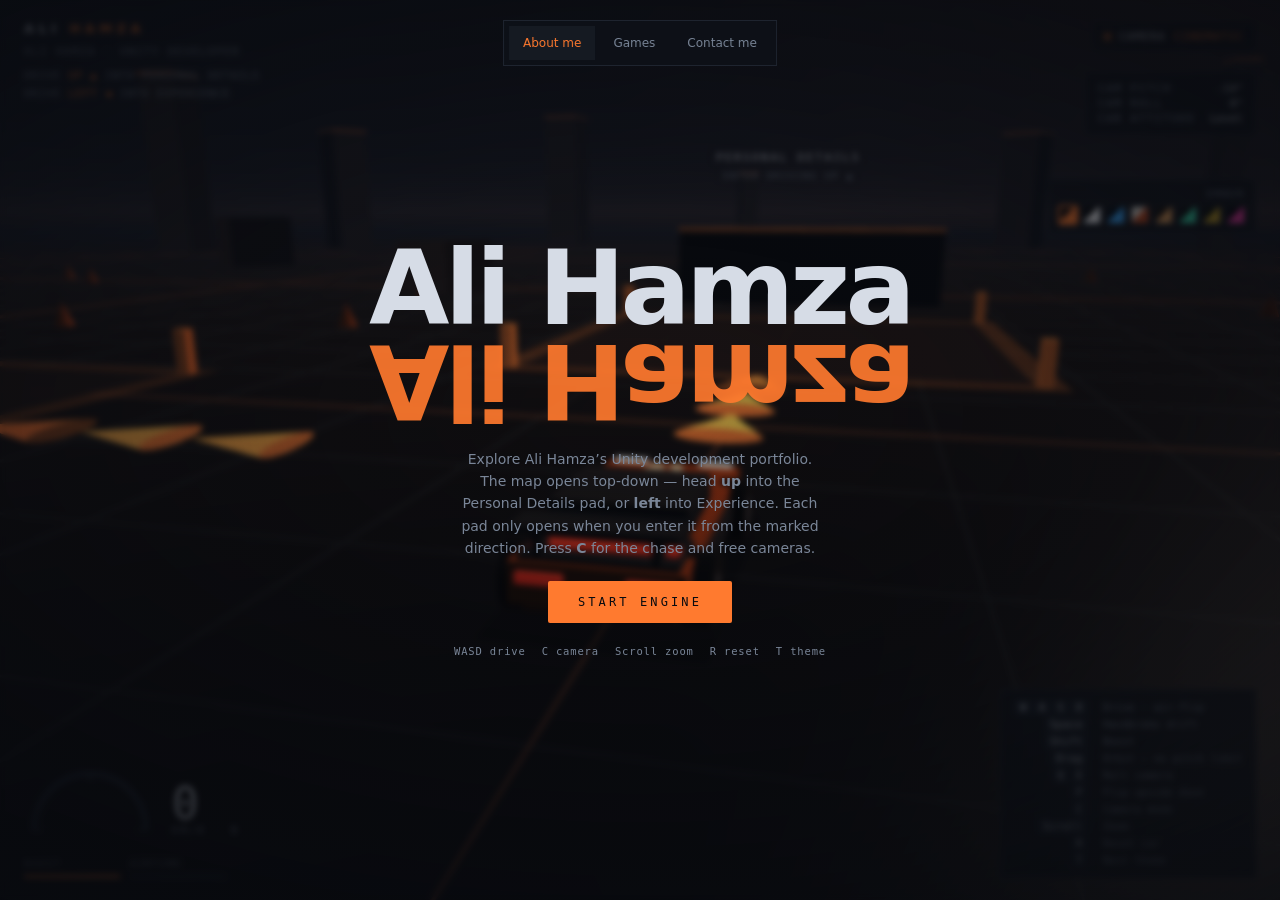
<file: index.html>
<!doctype html>
<html lang="en">
<head>
<meta charset="utf-8">
<title>Ali Hamza | Portfolio</title>
</head>
<body>

<meta charset="utf-8">
<meta name="viewport" content="width=device-width, initial-scale=1, maximum-scale=1, user-scalable=no">
<title>Ali Hamza | Portfolio</title>
<link rel="stylesheet" href="ali-hamza.css">

<nav class="page-nav" aria-label="Main navigation"><a href="index.html" aria-current="page">About me</a><a href="games.html">Games</a><a href="contact.html">Contact me</a></nav>
<canvas id="gl"></canvas>

<div class="hud">
  <div class="corner tl">
    <div class="mark">Ali<span>&nbsp;Hamza</span></div>
    <div class="sub">Ali Hamza &middot; Unity Developer</div>
    <div class="hint">
      Drive <b>UP &#9650;</b> into Personal Details<br>
      Drive <b>LEFT &#9664;</b> into Experience
    </div>
    <div class="hint touchonly">Drag to look &middot; pinch to zoom</div>
  </div>

  <div class="corner tr">
    <div class="pill live" id="camPill"><i class="dot"></i>Camera <b id="camMode">Chase</b></div>
    <dl class="attitude">
      <dt>Cam pitch</dt><dd id="aPitch">0&deg;</dd>
      <dt>Cam roll</dt><dd id="aRoll">0&deg;</dd>
      <dt>Car attitude</dt><dd id="aCar">Level</dd>
    </dl>
    <div class="inv" id="invFlag">&#9679; Inverted view</div>
    <div class="themes">
      <b id="themeName">Ember</b>
      <div class="sws" id="sws"></div>
    </div>
  </div>

  <div class="corner bl">
    <div class="cluster">
      <svg class="gauge" viewBox="0 0 132 70" aria-hidden="true">
        <path class="track" d="M 10 62 A 56 56 0 0 1 122 62" pathLength="100"></path>
        <path class="fill" id="gaugeFill" d="M 10 62 A 56 56 0 0 1 122 62"
              pathLength="100" stroke-dasharray="100" stroke-dashoffset="100"></path>
        <g class="tick">
          <line x1="10" y1="62" x2="18" y2="62"></line>
          <line x1="66" y1="6"  x2="66" y2="14"></line>
          <line x1="122" y1="62" x2="114" y2="62"></line>
        </g>
      </svg>
      <div class="readout">
        <div class="speed" id="speed">0</div>
        <div class="unit">km/h &middot; <span id="gear">N</span></div>
      </div>
    </div>
    <div class="bars">
      <div class="bar"><span>Boost</span><i><em id="boostBar" style="width:100%"></em></i></div>
      <div class="bar air"><span>Airtime</span><i><em id="airBar"></em></i></div>
    </div>
  </div>

  <div class="corner br">
    <div class="legend">
      <b><kbd>W</kbd><kbd>A</kbd><kbd>S</kbd><kbd>D</kbd></b><span>Drive &middot; air-flip</span>
      <b><kbd>Space</kbd></b><span>Handbrake drift</span>
      <b><kbd>Shift</kbd></b><span>Boost</span>
      <b><kbd>Drag</kbd></b><span>Orbit &mdash; no pitch limit</span>
      <b><kbd>Q</kbd><kbd>E</kbd></b><span>Roll camera</span>
      <b><kbd>F</kbd></b><span>Flip upside down</span>
      <b><kbd>C</kbd></b><span>Camera mode</span>
      <b><kbd>Scroll</kbd></b><span>Zoom</span>
      <b><kbd>R</kbd></b><span>Reset car</span>
      <b><kbd>T</kbd></b><span>Next theme</span>
    </div>
  </div>

  <div id="zoneLabels"></div>
</div>

<div class="pad" id="pad">
  <div class="dpad">
    <b>Drive<br>air-flip</b>
    <button class="db" id="btnUp" type="button" aria-label="Forward">&#9650;</button>
    <button class="db" id="btnLeft" type="button" aria-label="Left">&#9664;</button>
    <button class="db" id="btnDown" type="button" aria-label="Reverse">&#9660;</button>
    <button class="db" id="btnRight" type="button" aria-label="Right">&#9654;</button>
  </div>
  <div class="acts">
    <div class="mini">
      <button class="mb" id="btnCam" type="button">Cam</button>
      <button class="mb" id="btnFlip" type="button">Flip</button>
      <button class="mb" id="btnReset" type="button">Reset</button>
    </div>
    <div class="row">
      <button class="ab drift" id="btnDrift" type="button">Drift</button>
      <button class="ab boost" id="btnBoost" type="button">Boost</button>
    </div>
  </div>
</div>

<aside class="dossier" id="dossier" aria-live="polite">
  <div class="dtag" id="dossierTag"></div>
  <h2 class="dtitle" id="dossierTitle"></h2>
  <div id="dossierBody"></div>
</aside>

<div id="boot">
  <div class="card">
    <h1 class="title">Ali Hamza<em>Ali Hamza</em></h1>
    <p class="blurb">Explore Ali Hamza&rsquo;s Unity development portfolio. The map opens top-down &mdash; head
      <b>up</b> into the Personal Details pad, or <b>left</b> into Experience. Each pad only opens
      when you enter it from the marked direction. Press <b>C</b> for the chase and free cameras.</p>
    <button class="start" id="startBtn" type="button">Start engine</button>
    <div class="keyrow">
      <span class="keyonly">WASD drive</span><span class="keyonly">C camera</span>
      <span class="keyonly">Scroll zoom</span><span class="keyonly">R reset</span>
      <span class="keyonly">T theme</span><span class="touchonly">Swatches theme</span>
      <span class="touchonly">Arrows drive</span><span class="touchonly">Drag to look</span>
      <span class="touchonly">Pinch to zoom</span>
    </div>
  </div>
</div>

<div id="fail">This browser has no WebGL2 context available.<br>Ali Hamza needs WebGL2 to render the scene.</div>

<script src="ali-hamza.js"></script>
</body>
</html>
</file>
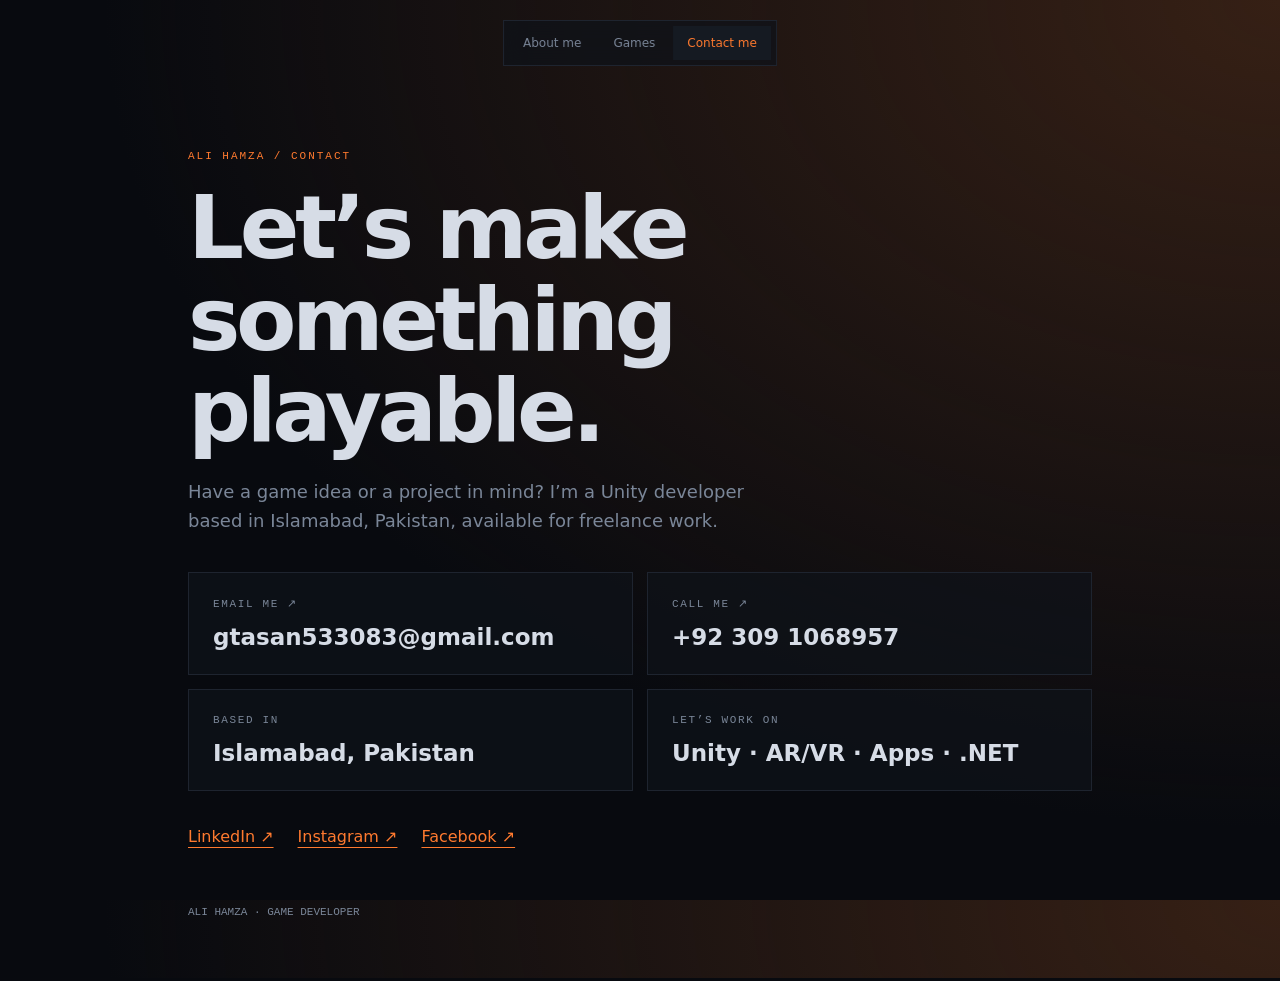
<file: contact.html>
<!doctype html><html lang="en"><head><meta charset="utf-8"><meta name="viewport" content="width=device-width,initial-scale=1"><title>Contact Me | Ali Hamza</title><meta name="description" content="Contact Ali Hamza, a Unity developer in Islamabad, Pakistan, for game, AR/VR, app, and .NET development."><link rel="stylesheet" href="ali-hamza.css"></head><body class="contact-page"><nav class="page-nav" aria-label="Main navigation"><a href="index.html">About me</a><a href="games.html">Games</a><a href="contact.html" aria-current="page">Contact me</a></nav><main class="contact-main"><div class="eyebrow">Ali Hamza / Contact</div><h1>Let’s make<br>something playable.</h1><p class="contact-intro">Have a game idea or a project in mind? I’m a Unity developer based in Islamabad, Pakistan, available for freelance work.</p><div class="contact-grid"><a class="contact-card" href="mailto:gtasan533083@gmail.com"><span>Email me ↗</span><strong>gtasan533083@gmail.com</strong></a><a class="contact-card" href="tel:+923091068957"><span>Call me ↗</span><strong>+92 309 1068957</strong></a><div class="contact-card"><span>Based in</span><strong>Islamabad, Pakistan</strong></div><div class="contact-card"><span>Let’s work on</span><strong>Unity · AR/VR · Apps · .NET</strong></div></div><div class="social-links"><a href="https://www.linkedin.com/in/ali-hamza-b6bb11197/" target="_blank" rel="noopener noreferrer">LinkedIn ↗</a><a href="https://www.instagram.com/alihamza.villain/" target="_blank" rel="noopener noreferrer">Instagram ↗</a><a href="https://www.facebook.com/profile.php?id=100017211969567" target="_blank" rel="noopener noreferrer">Facebook ↗</a></div><footer class="contact-footer">ALI HAMZA · GAME DEVELOPER</footer></main></body></html>
</file>
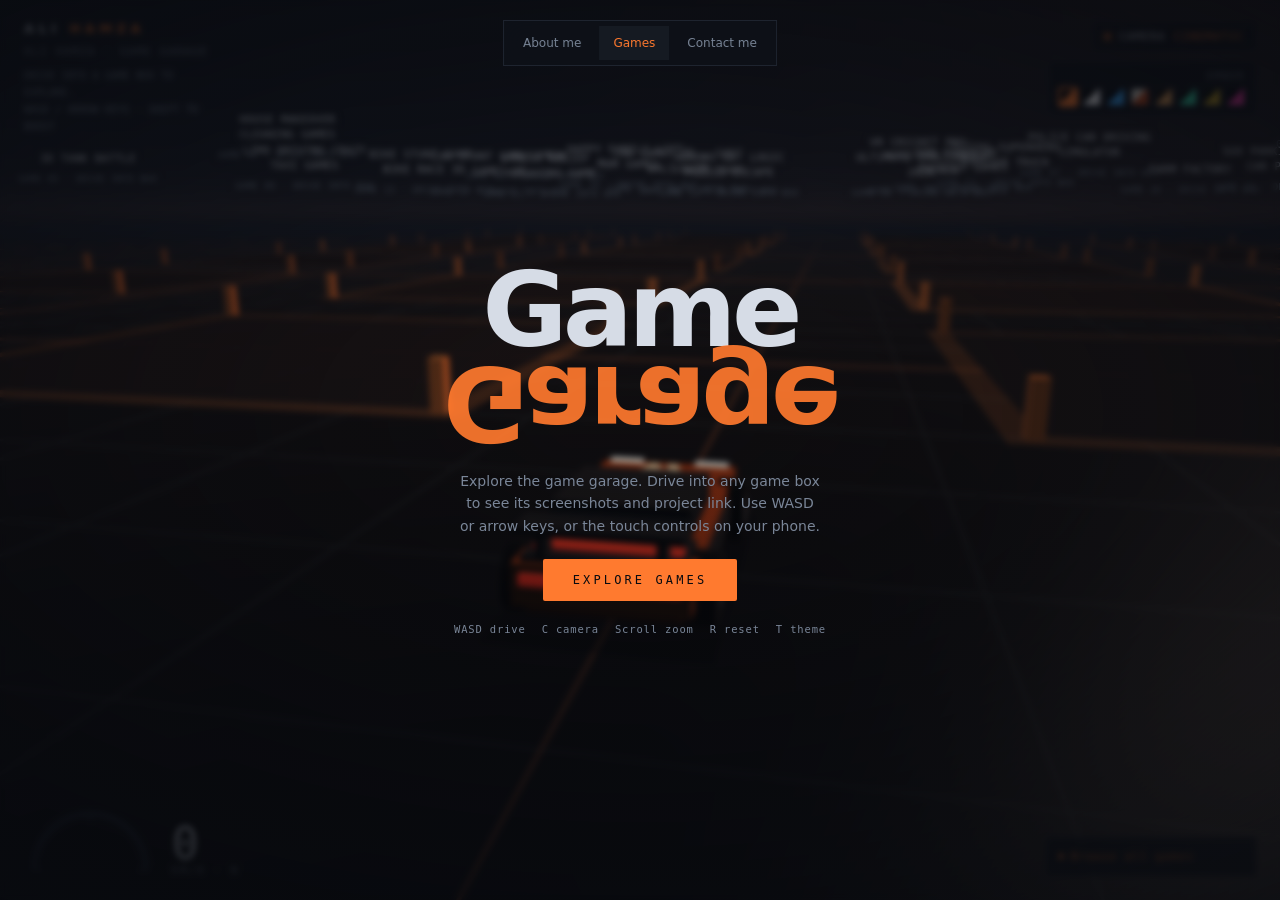
<file: games.html>
<!doctype html>
<html lang="en">
<head>
<meta charset="utf-8">
<title>Games | Ali Hamza</title>
</head>
<body class="games-page">

<meta charset="utf-8">
<meta name="viewport" content="width=device-width, initial-scale=1, maximum-scale=1, user-scalable=no">
<title>Games | Ali Hamza</title>
<link rel="stylesheet" href="ali-hamza.css">

<nav class="page-nav" aria-label="Main navigation"><a href="index.html">About me</a><a href="games.html" aria-current="page">Games</a><a href="contact.html">Contact me</a></nav>
<canvas id="gl"></canvas>

<div class="hud">
  <div class="corner tl">
    <div class="mark">Ali<span>&nbsp;Hamza</span></div>
    <div class="sub">Ali Hamza &middot; Game garage</div>
    <div class="hint">
      Drive into a game box to explore.<br>WASD / arrow keys &middot; Shift to boost
    </div>
    <div class="hint touchonly">Drag to look &middot; pinch to zoom</div>
  </div>

  <div class="corner tr">
    <div class="pill live" id="camPill"><i class="dot"></i>Camera <b id="camMode">Chase</b></div>
    <dl class="attitude">
      <dt>Cam pitch</dt><dd id="aPitch">0&deg;</dd>
      <dt>Cam roll</dt><dd id="aRoll">0&deg;</dd>
      <dt>Car attitude</dt><dd id="aCar">Level</dd>
    </dl>
    <div class="inv" id="invFlag">&#9679; Inverted view</div>
    <div class="themes">
      <b id="themeName">Ember</b>
      <div class="sws" id="sws"></div>
    </div>
  </div>

  <div class="corner bl">
    <div class="cluster">
      <svg class="gauge" viewBox="0 0 132 70" aria-hidden="true">
        <path class="track" d="M 10 62 A 56 56 0 0 1 122 62" pathLength="100"></path>
        <path class="fill" id="gaugeFill" d="M 10 62 A 56 56 0 0 1 122 62"
              pathLength="100" stroke-dasharray="100" stroke-dashoffset="100"></path>
        <g class="tick">
          <line x1="10" y1="62" x2="18" y2="62"></line>
          <line x1="66" y1="6"  x2="66" y2="14"></line>
          <line x1="122" y1="62" x2="114" y2="62"></line>
        </g>
      </svg>
      <div class="readout">
        <div class="speed" id="speed">0</div>
        <div class="unit">km/h &middot; <span id="gear">N</span></div>
      </div>
    </div>
    <div class="bars">
      <div class="bar"><span>Boost</span><i><em id="boostBar" style="width:100%"></em></i></div>
      <div class="bar air"><span>Airtime</span><i><em id="airBar"></em></i></div>
    </div>
  </div>

  <div class="corner br">
    <div class="legend">
      <b><kbd>W</kbd><kbd>A</kbd><kbd>S</kbd><kbd>D</kbd></b><span>Drive &middot; air-flip</span>
      <b><kbd>Space</kbd></b><span>Handbrake drift</span>
      <b><kbd>Shift</kbd></b><span>Boost</span>
      <b><kbd>Drag</kbd></b><span>Orbit &mdash; no pitch limit</span>
      <b><kbd>Q</kbd><kbd>E</kbd></b><span>Roll camera</span>
      <b><kbd>F</kbd></b><span>Flip upside down</span>
      <b><kbd>C</kbd></b><span>Camera mode</span>
      <b><kbd>Scroll</kbd></b><span>Zoom</span>
      <b><kbd>R</kbd></b><span>Reset car</span>
      <b><kbd>T</kbd></b><span>Next theme</span>
    </div>
  </div>

  <div id="zoneLabels"></div>
</div>

<div class="pad" id="pad">
  <div class="dpad">
    <b>Drive<br>air-flip</b>
    <button class="db" id="btnUp" type="button" aria-label="Forward">&#9650;</button>
    <button class="db" id="btnLeft" type="button" aria-label="Left">&#9664;</button>
    <button class="db" id="btnDown" type="button" aria-label="Reverse">&#9660;</button>
    <button class="db" id="btnRight" type="button" aria-label="Right">&#9654;</button>
  </div>
  <div class="acts">
    <div class="mini">
      <button class="mb" id="btnCam" type="button">Cam</button>
      <button class="mb" id="btnFlip" type="button">Flip</button>
      <button class="mb" id="btnReset" type="button">Reset</button>
    </div>
    <div class="row">
      <button class="ab drift" id="btnDrift" type="button">Drift</button>
      <button class="ab boost" id="btnBoost" type="button">Boost</button>
    </div>
  </div>
</div>

<aside class="dossier" id="dossier" aria-live="polite">
  <div class="dtag" id="dossierTag"></div>
  <h2 class="dtitle" id="dossierTitle"></h2>
  <div id="dossierBody"></div>
</aside>

<div id="boot">
  <div class="card">
    <h1 class="title">Game<em>Garage</em></h1>
    <p class="blurb">Explore the game garage. Drive into any game box to see its screenshots and project link. Use WASD or arrow keys, or the touch controls on your phone.</p>
    <button class="start" id="startBtn" type="button">Explore games</button>
    <div class="keyrow">
      <span class="keyonly">WASD drive</span><span class="keyonly">C camera</span>
      <span class="keyonly">Scroll zoom</span><span class="keyonly">R reset</span>
      <span class="keyonly">T theme</span><span class="touchonly">Swatches theme</span>
      <span class="touchonly">Arrows drive</span><span class="touchonly">Drag to look</span>
      <span class="touchonly">Pinch to zoom</span>
    </div>
  </div>
</div>

<div id="fail">This browser has no WebGL2 context available.<br>Ali Hamza needs WebGL2 to render the scene.</div>

<details class="game-directory"><summary>Browse all games</summary><div id="gameDirectory"></div></details>
<dialog id="gameDialog" class="game-dialog" aria-labelledby="gameTitle"><button class="close" id="closeGame" type="button" autofocus>Close ×</button><div class="eyebrow">Ali Hamza / Selected game</div><h2 id="gameTitle"></h2><div id="gameMedia"></div><a id="gameLink" class="game-link" target="_blank" rel="noopener noreferrer">Open game ↗</a><p class="note">Close to keep driving. Leave the box and return to open it again.</p></dialog>
<script src="games-data.js"></script><script src="games.js"></script><script src="ali-hamza.js"></script>
</body>
</html>
</file>
<file: ali-hamza.css>
:root{
    /* the theme table in the script rewrites these on the fly */
    --ink:#080A0F;   --ink-rgb:8 10 15;
    --panel:#0F131A; --panel-rgb:15 19 26; --panel-a:.72;
    --panel-soft:rgb(var(--panel-rgb) / var(--panel-a));
    --hairline:#1E242F;
    --text:#D6DCE6;
    --muted:#7A8698;
    --accent:#FF7A2F; --accent-rgb:255 122 47;
    --accent-dim:#8E4318;
    --kbd:#151A22;
    --tick:#333B49;
    --air:#4B94C9;
    --mono:ui-monospace,"Cascadia Mono","SF Mono",Menlo,Consolas,monospace;
    --sans:"Segoe UI Variable Display","Segoe UI",system-ui,-apple-system,sans-serif;
  }
  *{box-sizing:border-box}
  html,body{height:100%;margin:0}
  body{
    background:var(--ink);
    color:var(--text);
    font-family:var(--sans);
    overflow:hidden;
    -webkit-user-select:none;user-select:none;
    touch-action:none;
  }
  #gl{position:fixed;inset:0;width:100%;height:100%;display:block;cursor:grab}
  #gl.dragging{cursor:grabbing}

  .hud{position:fixed;inset:0;pointer-events:none;z-index:2}
  .corner{position:absolute;display:flex;flex-direction:column;gap:10px}
  .tl{top:22px;left:24px}
  .tr{top:22px;right:24px;align-items:flex-end}
  .bl{bottom:22px;left:24px}
  .br{bottom:22px;right:24px;align-items:flex-end}

  .mark{font-size:13px;font-weight:600;letter-spacing:.34em;text-transform:uppercase;line-height:1}
  .mark span{color:var(--accent)}
  .sub{font-family:var(--mono);font-size:10.5px;letter-spacing:.16em;color:var(--muted);text-transform:uppercase}

  .pill{
    display:flex;align-items:center;gap:9px;
    background:var(--panel-soft);border:1px solid var(--hairline);
    border-radius:2px;padding:7px 11px;
    font-family:var(--mono);font-size:11px;letter-spacing:.1em;
    text-transform:uppercase;backdrop-filter:blur(7px);
  }
  .pill b{font-weight:500;color:var(--accent)}
  .dot{width:5px;height:5px;border-radius:50%;background:var(--muted);flex:none}
  .pill.live .dot{background:var(--accent);box-shadow:0 0 8px var(--accent)}

  .attitude{
    display:grid;grid-template-columns:auto auto;gap:2px 14px;
    background:var(--panel-soft);border:1px solid var(--hairline);
    padding:9px 12px;font-family:var(--mono);font-size:11px;
    backdrop-filter:blur(7px);
  }
  .attitude dt{color:var(--muted);letter-spacing:.14em;text-transform:uppercase}
  .attitude dd{margin:0;text-align:right;font-variant-numeric:tabular-nums}
  .inv{color:var(--accent);letter-spacing:.2em;font-family:var(--mono);font-size:11px;
       text-transform:uppercase;opacity:0;transition:opacity .18s}
  .inv.on{opacity:1}

  .cluster{display:flex;align-items:flex-end;gap:16px}
  .gauge{width:132px;height:70px;flex:none;overflow:visible}
  .gauge .track{fill:none;stroke:var(--hairline);stroke-width:6}
  .gauge .fill{fill:none;stroke:var(--accent);stroke-width:6;stroke-linecap:butt;
                transition:stroke-dashoffset .06s linear}
  .gauge .tick{stroke:var(--tick);stroke-width:1.5}
  .readout{display:flex;flex-direction:column;gap:2px;margin-bottom:2px}
  .speed{font-family:var(--mono);font-size:44px;line-height:.86;font-variant-numeric:tabular-nums;
         letter-spacing:-.02em}
  .unit{font-family:var(--mono);font-size:10px;letter-spacing:.24em;color:var(--muted);text-transform:uppercase}

  .bars{display:flex;gap:10px;margin-top:4px}
  .bar{width:96px}
  .bar span{font-family:var(--mono);font-size:9.5px;letter-spacing:.18em;color:var(--muted);text-transform:uppercase}
  .bar i{display:block;height:3px;background:var(--hairline);margin-top:4px}
  .bar i em{display:block;height:100%;background:var(--accent);width:0%;transition:width .1s linear}
  .bar.air i em{background:var(--air)}

  .legend{
    background:var(--panel-soft);border:1px solid var(--hairline);
    padding:11px 13px;backdrop-filter:blur(7px);
    display:grid;grid-template-columns:auto auto;gap:5px 14px;
    font-family:var(--mono);font-size:10.5px;color:var(--muted);
  }
  .legend b{color:var(--text);font-weight:400;text-align:right;letter-spacing:.06em}
  kbd{
    font-family:var(--mono);font-size:10px;color:var(--text);
    border:1px solid var(--hairline);background:var(--kbd);
    padding:1px 5px;border-radius:2px;
  }

  #boot{
    position:fixed;inset:0;z-index:5;display:grid;place-items:center;
    background:radial-gradient(120% 90% at 50% 46%,rgb(var(--ink-rgb)/.34),rgb(var(--ink-rgb)/.93) 76%);
    backdrop-filter:blur(3px);transition:opacity .5s ease;
  }
  #boot.gone{opacity:0;pointer-events:none}
  .card{text-align:center;display:flex;flex-direction:column;align-items:center;gap:22px;padding:0 24px}
  .title{font-size:clamp(46px,10vw,104px);font-weight:700;letter-spacing:-.045em;line-height:.88;
         text-wrap:balance;margin:0}
  .title em{font-style:normal;display:block;color:var(--accent);transform:scaleY(-1);opacity:.92}
  .blurb{max-width:41ch;color:var(--muted);font-size:14px;line-height:1.6;margin:0}
  .start{
    pointer-events:auto;cursor:pointer;font-family:var(--mono);font-size:12px;
    letter-spacing:.26em;text-transform:uppercase;color:var(--ink);background:var(--accent);
    border:0;padding:14px 30px;border-radius:2px;transition:transform .12s,box-shadow .12s;
  }
  .start:hover{transform:translateY(-2px);box-shadow:0 8px 24px rgb(var(--accent-rgb)/.28)}
  .start:focus-visible{outline:2px solid var(--text);outline-offset:3px}
  .keyrow{display:flex;flex-wrap:wrap;justify-content:center;gap:8px 16px;
          font-family:var(--mono);font-size:10.5px;color:var(--muted);letter-spacing:.08em}
  .keyrow .touchonly{display:none}
  body.touch .keyrow .keyonly{display:none}
  body.touch .keyrow .touchonly{display:inline}

  #fail{position:fixed;inset:0;display:none;place-items:center;padding:32px;text-align:center;
        font-family:var(--mono);font-size:13px;color:var(--muted);line-height:1.7;z-index:9}

  /* ---- checkpoint labels floating over the pads ---- */
  .zlabel{
    position:absolute;left:0;top:0;text-align:center;white-space:nowrap;
    transform:translate(-50%,-100%);opacity:0;transition:opacity .2s ease;
  }
  .zlabel.on{opacity:1}
  .zlabel b{
    display:block;font-family:var(--mono);font-size:11px;font-weight:500;
    letter-spacing:.22em;text-transform:uppercase;color:var(--text);
    text-shadow:0 1px 10px rgb(var(--ink-rgb)/.95);
  }
  .zlabel i{
    font-style:normal;font-family:var(--mono);font-size:9.5px;letter-spacing:.16em;
    text-transform:uppercase;color:var(--muted);text-shadow:0 1px 10px rgb(var(--ink-rgb)/.95);
  }
  .zlabel.hot b{color:var(--accent)}
  .zlabel.hot i{color:var(--accent-dim)}

  /* ---- the panel a checkpoint opens ---- */
  .dossier{
    position:fixed;top:96px;right:24px;z-index:3;
    width:min(342px,calc(100vw - 48px));max-height:calc(100vh - 210px);overflow:hidden;
    background:var(--panel-soft);border:1px solid var(--hairline);border-left:2px solid var(--accent);
    padding:15px 17px 17px;backdrop-filter:blur(9px);
    opacity:0;transform:translateX(20px);pointer-events:none;
    transition:opacity .22s ease,transform .22s ease;
  }
  .dossier.on{opacity:1;transform:none;pointer-events:auto;overflow-y:auto;touch-action:pan-y}
  .dossier a{color:var(--accent);text-underline-offset:3px;overflow-wrap:anywhere}
  .dossier a:focus-visible{outline:2px solid var(--accent);outline-offset:3px}
  .dossier h3{font-size:13px;letter-spacing:.1em;margin:22px 0 12px;color:var(--accent)}
  .dossier p.bio{font-size:12.5px;line-height:1.6;color:var(--muted)}
  .facts dd{min-width:0;overflow-wrap:anywhere}
  .dtag{font-family:var(--mono);font-size:9.5px;letter-spacing:.2em;text-transform:uppercase;color:var(--accent)}
  .dtitle{margin:6px 0 12px;font-size:19px;font-weight:600;letter-spacing:-.01em;line-height:1.15}
  .facts{display:grid;grid-template-columns:auto 1fr;gap:7px 16px;margin:0;font-size:12.5px}
  .facts dt{font-family:var(--mono);font-size:10px;letter-spacing:.14em;text-transform:uppercase;color:var(--muted)}
  .facts dd{margin:0;text-align:right}
  .roles{margin:0;padding:0;list-style:none;display:flex;flex-direction:column;gap:12px}
  .roles li{border-left:1px solid var(--hairline);padding-left:11px}
  .roles b{display:block;font-size:13px;font-weight:600}
  .roles span{display:block;font-family:var(--mono);font-size:10px;letter-spacing:.1em;
              text-transform:uppercase;color:var(--accent);margin-top:2px}
  .roles em{display:block;font-style:normal;font-size:12px;color:var(--muted);line-height:1.5;margin-top:4px}
  .note{margin:13px 0 0;font-family:var(--mono);font-size:9.5px;letter-spacing:.1em;
        text-transform:uppercase;color:var(--muted);opacity:.75}

  .themes{
    pointer-events:auto;display:flex;flex-direction:column;align-items:flex-end;gap:7px;
    background:var(--panel-soft);border:1px solid var(--hairline);
    padding:8px 10px;backdrop-filter:blur(7px);transition:opacity .2s;
  }
  .themes b{font-family:var(--mono);font-size:9.5px;font-weight:400;letter-spacing:.2em;
            text-transform:uppercase;color:var(--muted)}
  .sws{display:flex;flex-wrap:wrap;justify-content:flex-end;gap:6px;max-width:192px}
  .sw{
    width:18px;height:18px;padding:0;cursor:pointer;border-radius:2px;
    border:1px solid var(--hairline);-webkit-tap-highlight-color:transparent;
    background:linear-gradient(135deg,var(--b) 46%,var(--a) 46%);
    transition:transform .1s,border-color .1s,box-shadow .1s;
  }
  .sw:hover{transform:translateY(-1px)}
  .sw.on{border-color:var(--accent);box-shadow:0 0 0 1px var(--accent)}
  .sw:focus-visible{outline:1px solid var(--text);outline-offset:2px}

  .hint{font-family:var(--mono);font-size:10.5px;letter-spacing:.1em;color:var(--muted);
        text-transform:uppercase;line-height:1.7;transition:opacity .2s}
  .hint b{color:var(--accent);font-weight:500}
  /* the card takes over the right-hand column while it is up */
  body.zone-open .legend,body.zone-open .hint,body.zone-open .attitude,body.zone-open .inv{opacity:0}
  .legend,.attitude{transition:opacity .2s}

  /* ---- touch controls: only shown once a coarse pointer turns up ---- */
  .touchonly{display:none}
  body.touch .touchonly{display:block}
  .pad{position:fixed;inset:0;z-index:4;display:none;pointer-events:none;touch-action:none}
  body.touch .pad{display:block}
  body.touch .legend{display:none}

  .dpad{
    position:absolute;pointer-events:none;
    left:calc(14px + env(safe-area-inset-left));
    bottom:calc(22px + env(safe-area-inset-bottom));
    display:grid;grid-template-columns:repeat(3,52px);grid-template-rows:repeat(2,52px);gap:5px;
  }
  .dpad b{
    grid-area:1/1/2/2;align-self:end;
    font-family:var(--mono);font-size:9px;font-weight:400;letter-spacing:.16em;
    text-transform:uppercase;color:var(--muted);line-height:1.3;
  }
  #btnUp{grid-area:1/2/2/3}
  #btnLeft{grid-area:2/1/3/2}
  #btnDown{grid-area:2/2/3/3}
  #btnRight{grid-area:2/3/3/4}

  .acts{
    position:absolute;display:flex;flex-direction:column;align-items:flex-end;gap:10px;
    right:calc(14px + env(safe-area-inset-right));
    bottom:calc(22px + env(safe-area-inset-bottom));
    pointer-events:none;
  }
  .mini,.row{display:flex;align-items:flex-end;gap:8px}
  .mini{margin-bottom:2px}
  .ab,.mb,.db{
    pointer-events:auto;touch-action:none;-webkit-tap-highlight-color:transparent;
    display:grid;place-items:center;padding:0;cursor:pointer;color:var(--text);
    font-family:var(--mono);font-size:10px;letter-spacing:.14em;text-transform:uppercase;
    background:var(--panel-soft);border:1px solid var(--hairline);backdrop-filter:blur(7px);
    transition:background .1s,border-color .1s,color .1s,transform .08s;
  }
  .mb{width:46px;height:34px;border-radius:2px;font-size:9px;color:var(--muted)}
  .db{width:52px;height:52px;border-radius:2px;font-size:15px;line-height:1}
  .ab{border-radius:50%}
  .ab.drift{width:62px;height:62px}
  /* the ring doubles as the boost meter — the HUD bars are off on small screens */
  .ab.boost{
    width:80px;height:80px;color:var(--accent);border-color:var(--accent-dim);
    background:conic-gradient(from 180deg,rgb(var(--accent-rgb)/.30) calc(var(--lvl,1) * 360deg),var(--panel-soft) 0);
  }
  .ab.down,.mb.down,.db.down{background:var(--accent);border-color:var(--accent);color:var(--ink);transform:scale(.94)}

  /* with a thumb parked bottom-left, the readout moves to the middle */
  body.touch .bl{left:50%;right:auto;transform:translateX(-50%);align-items:center;
                 bottom:calc(146px + env(safe-area-inset-bottom));transition:opacity .2s}
  body.touch .cluster{gap:10px}
  body.touch .sw{width:27px;height:27px}
  body.touch .sws{max-width:141px}
  body.touch.zone-open .bl{opacity:0}
  body.touch.zone-open .pill{opacity:0;transition:opacity .2s}
  @media (max-width:900px){
    body.touch .gauge{display:none}
    body.touch .speed{font-size:26px}
    body.touch .readout{align-items:center}
  }
  /* the card has to clear the controls, whichever way the phone is held */
  body.touch .dossier{
    top:auto;bottom:calc(140px + env(safe-area-inset-bottom));
    left:calc(14px + env(safe-area-inset-left));right:calc(14px + env(safe-area-inset-right));
    width:auto;max-height:40vh;overflow-y:auto;
  }
  @media (orientation:landscape){
    body.touch .dossier{
      top:12px;bottom:auto;left:auto;right:calc(112px + env(safe-area-inset-right));
      width:min(320px,46vw);max-height:calc(100vh - 24px);
    }
    /* held sideways the card lands on the swatches, so they step aside */
    body.touch.zone-open .themes{opacity:0;pointer-events:none}
  }

  @media (max-width:760px){
    .legend,.bars{display:none}
    .dossier{top:auto;bottom:16px;right:16px;left:16px;width:auto;max-height:44vh;overflow-y:auto}
    .tl,.tr,.bl,.br{margin:0}
    .speed{font-size:34px}
    .gauge{width:104px;height:56px}
  }
  @media (prefers-reduced-motion:reduce){
    .start{transition:none}
    #boot{transition:none}
  }

.page-nav{position:fixed;top:20px;left:50%;transform:translateX(-50%);z-index:6;display:flex;gap:4px;padding:5px;background:var(--panel-soft);border:1px solid var(--hairline);backdrop-filter:blur(12px);white-space:nowrap}
.page-nav a{color:var(--muted);font-size:12px;text-decoration:none;padding:10px 14px}.page-nav a:hover,.page-nav a[aria-current]{background:var(--kbd);color:var(--accent)}
.page-nav a:focus-visible,button:focus-visible{outline:2px solid var(--accent);outline-offset:3px}
.games-page .zlabel{white-space:normal;width:140px}.games-page .zlabel b{font-size:11px;letter-spacing:.02em;line-height:1.35}.games-page .zlabel i{font-size:9px;letter-spacing:.04em}
.games-page .attitude,.games-page .inv,.games-page .legend,.games-page .bars{display:none}.games-page .hint{max-width:200px;font-size:10px;letter-spacing:.02em}
.game-directory{position:fixed;right:24px;bottom:24px;z-index:3;width:210px;background:var(--panel-soft);border:1px solid var(--hairline);padding:12px;max-height:40vh;overflow:auto;touch-action:pan-y}
.game-directory summary{cursor:pointer;color:var(--accent);font:11px var(--mono);letter-spacing:.1em}.game-directory button{display:block;text-align:left;border:0;background:none;color:var(--text);padding:9px 0;font:12px var(--sans);cursor:pointer;width:100%}.game-directory button:hover{color:var(--accent)}
.game-dialog{color:var(--text);background:var(--panel);border:1px solid var(--hairline);border-top:3px solid var(--accent);width:min(780px,calc(100vw - 28px));max-height:85dvh;padding:28px;overflow:auto;touch-action:pan-y}
.game-dialog::backdrop{background:#000b;backdrop-filter:blur(8px)}.game-dialog h2{font-size:clamp(22px,4vw,34px);margin:16px 40px 22px 0}.game-dialog .close{float:right;background:var(--kbd);border:1px solid var(--hairline);padding:10px;color:var(--text);cursor:pointer}
.game-dialog figure{margin:0 0 18px}.game-dialog img,.game-dialog video{display:block;width:100%;max-height:50vh;object-fit:contain;background:var(--ink)}.game-dialog figcaption{font:11px var(--mono);color:var(--muted);margin-top:8px}
.game-link{display:inline-block;padding:13px 18px;background:var(--accent);color:var(--ink);text-decoration:none;font-weight:600}.game-dialog .note{line-height:1.7}
.contact-page{overflow:auto;touch-action:pan-y;user-select:text;background:radial-gradient(ellipse at 100% 0%,#362015,transparent 65%),var(--ink)}
.contact-main{max-width:960px;margin:auto;padding:150px 28px 60px}.eyebrow{font:11px var(--mono);color:var(--accent);letter-spacing:.18em;text-transform:uppercase}
.contact-main h1{font-size:clamp(46px,8vw,88px);letter-spacing:-.05em;line-height:1.04;margin:20px 0}.contact-intro{font-size:18px;color:var(--muted);line-height:1.65;max-width:570px}
.contact-grid{display:grid;grid-template-columns:1fr 1fr;gap:14px;margin:36px 0}.contact-card{border:1px solid var(--hairline);padding:24px;background:var(--panel-soft);text-decoration:none;color:var(--text);min-width:0}.contact-card span{display:block;font:11px var(--mono);text-transform:uppercase;letter-spacing:.15em;color:var(--muted);margin-bottom:14px}.contact-card strong{font-size:clamp(16px,2.5vw,23px);overflow-wrap:anywhere}.contact-card:hover{border-color:var(--accent)}.social-links{display:flex;gap:24px;flex-wrap:wrap}.social-links a{color:var(--accent);text-underline-offset:5px}.contact-footer{margin-top:60px;color:var(--muted);font:11px var(--mono)}
@media(max-width:760px){.page-nav{top:10px}.page-nav a{padding:9px 11px}.hud .tl,.hud .tr{top:76px}.hud .tl{left:14px}.hud .tr{right:14px}.games-page .themes{display:none}.games-page .sub{max-width:150px;line-height:1.6;font-size:9px}.games-page .game-directory{right:14px;bottom:155px;width:150px;max-height:25vh}.games-page .zlabel{width:105px}.games-page .zlabel b{font-size:9px}.game-dialog{padding:18px}.contact-main{padding-top:110px}.contact-grid{grid-template-columns:1fr}.contact-intro{font-size:16px}}

.game-directory h3{font:10px var(--mono);color:var(--muted);text-transform:uppercase;letter-spacing:.1em;margin:16px 0 6px}.game-dialog #gameMedia a{color:var(--accent)}
</file>
